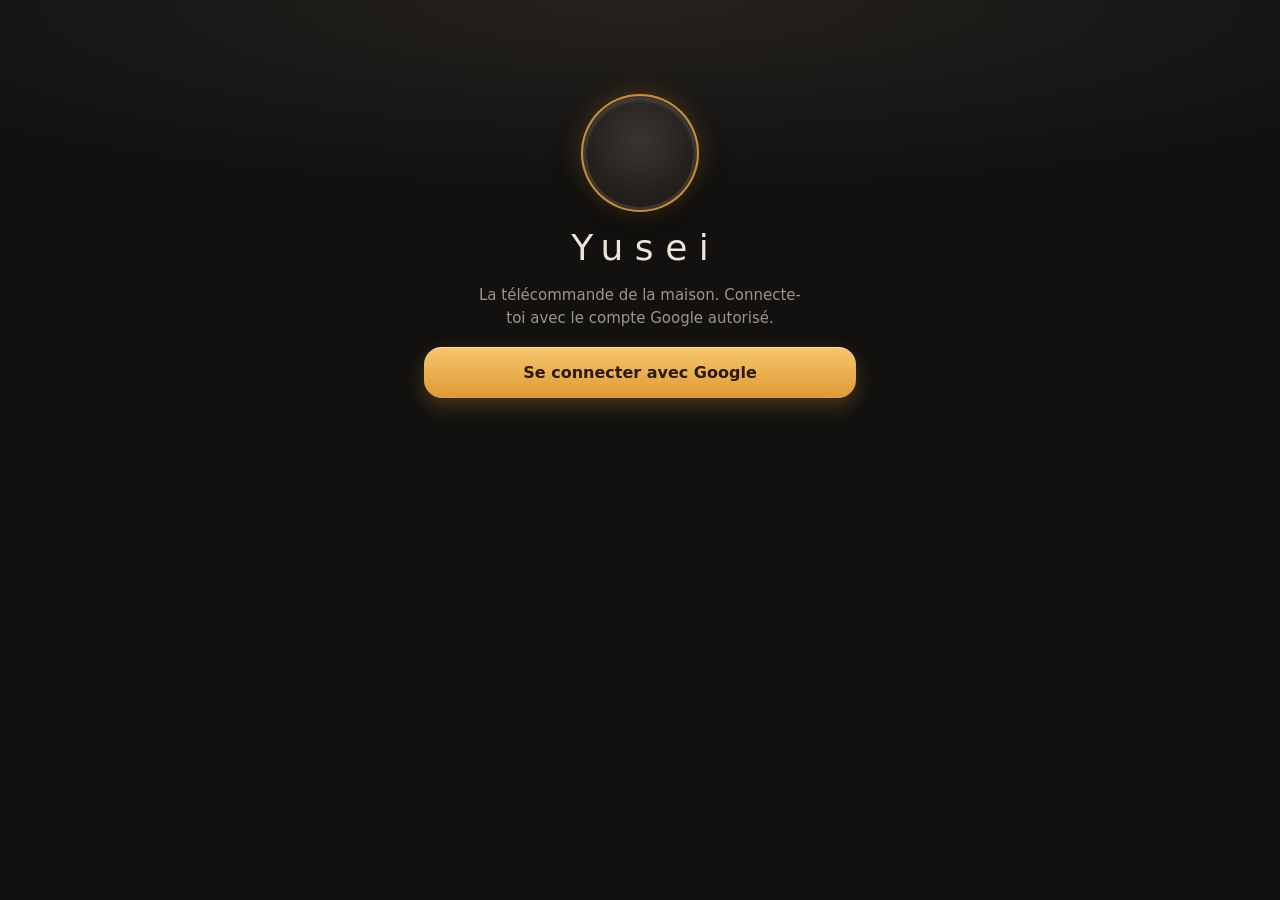
<file: index.html>
<!DOCTYPE html>
<html lang="fr">
<head>
<meta charset="utf-8">
<meta name="viewport" content="width=device-width, initial-scale=1, viewport-fit=cover">
<meta name="theme-color" content="#1a1816">
<meta name="referrer" content="no-referrer">
<meta http-equiv="Content-Security-Policy" content="default-src 'self'; script-src 'self' https://apis.google.com https://www.gstatic.com https://*.firebaseio.com https://*.firebasedatabase.app; connect-src 'self' https://*.googleapis.com https://*.firebaseio.com wss://*.firebaseio.com https://*.firebasedatabase.app wss://*.firebasedatabase.app; frame-src https://*.firebaseapp.com https://*.web.app https://accounts.google.com https://apis.google.com https://*.firebaseio.com https://*.firebasedatabase.app; img-src 'self' data: blob: https:; style-src 'self' 'unsafe-inline'; base-uri 'none'; form-action 'self'">
<title>Yusei</title>
<link rel="manifest" href="manifest.json">
<link rel="icon" href="icon.png">
<link rel="apple-touch-icon" href="icon.png">
<link rel="stylesheet" href="style.css">
</head>
<body>

<!-- Connexion -->
<main id="vLogin" class="view">
  <div class="brand"><span class="brand-mark"></span><span class="brand-name">Yusei</span></div>
  <p class="sub">La télécommande de la maison. Connecte-toi avec le compte Google autorisé.</p>
  <button id="btnLogin" class="primary">Se connecter avec Google</button>
  <p class="err" id="loginErr"></p>
</main>

<!-- Appairage -->
<main id="vPair" class="view">
  <div class="brand small"><span class="brand-mark"></span><span class="brand-name">Yusei</span></div>
  <h1>Relier la télé</h1>
  <p class="sub">Sur la télé : Réglages, puis Connecter mon téléphone. Scanne le QR code ou tape le code affiché.</p>
  <input id="pairCode" maxlength="8" autocomplete="off" autocapitalize="characters" placeholder="CODE">
  <input id="pairName" maxlength="40" placeholder="Nom de la télé (ex : Télé du salon)" value="Télé du salon">
  <button id="btnPair" class="primary">Relier</button>
  <p class="err" id="pairErr"></p>
  <div id="tvList"></div>
  <button id="btnLogout2" class="link">Se déconnecter</button>
</main>

<!-- Télécommande -->
<main id="vMain" class="view">
  <div class="body-shell">
  <header class="bar">
    <span class="dot" id="netDot" title="Liaison avec la télé"></span>
    <span id="tvName">Télé</span>
    <button id="btnMenu" class="icon" aria-label="Options"><svg viewBox="0 0 24 24"><circle cx="5.5" cy="12" r="1.2"/><circle cx="12" cy="12" r="1.2"/><circle cx="18.5" cy="12" r="1.2"/></svg></button>
  </header>

  <nav class="tabs">
    <button class="tab on" data-tab="tabRemote">Télécommande</button>
    <button class="tab" data-tab="tabDraw">Dessin</button>
    <button class="tab" data-tab="tabHome">Maison</button>
    <button class="tab" data-tab="tabGames">Jeux</button>
  </nav>

  <div id="tabRemote" class="tabpane on">
    <section class="ring-wrap">
      <div class="ring">
        <button data-key="up" class="k up" aria-label="Haut"><i></i></button>
        <button data-key="right" class="k right" aria-label="Droite"><i></i></button>
        <button data-key="down" class="k down" aria-label="Bas"><i></i></button>
        <button data-key="left" class="k left" aria-label="Gauche"><i></i></button>
        <button data-key="ok" class="k ok">OK</button>
      </div>
    </section>

    <section class="trio">
      <button data-key="back" class="round" aria-label="Retour"><svg viewBox="0 0 24 24"><path d="M9 7 4.5 11.5 9 16"/><path d="M5 11.5h9.5a5 5 0 0 1 0 10H11"/></svg><span>Retour</span></button>
      <button id="btnMic" class="reactor" aria-label="Parler à Yusei"><svg viewBox="0 0 24 24"><rect x="9" y="3" width="6" height="11" rx="3"/><path d="M5.5 11a6.5 6.5 0 0 0 13 0M12 17.5V21M8.5 21h7"/></svg></button>
      <button data-key="home" class="round" aria-label="Accueil"><svg viewBox="0 0 24 24"><path d="M4 11 12 4l8 7"/><path d="M6.5 9.5V20h11V9.5"/></svg><span>Accueil</span></button>
    </section>

    <section class="screen-strip">
      <p id="micHint" class="hint">Appuie sur le micro et parle à Yusei</p>
      <div id="live" class="live"></div>
      <div id="answer" class="answer"></div>
    </section>

    <form id="askForm" class="ask">
      <input id="askInput" maxlength="500" placeholder="Écrire à Yusei" autocomplete="off">
      <button type="submit" aria-label="Envoyer"><svg viewBox="0 0 24 24"><path d="M4 12h14M13 6.5 18.5 12 13 17.5"/></svg></button>
    </form>

    <section class="keys">
      <button data-go="meteo"><svg viewBox="0 0 24 24"><circle cx="9" cy="9" r="3.2"/><path d="M9 2.5v1.6M3.5 9h1.6M5.1 5.1l1.1 1.1M12.9 5.1l-1.1 1.1"/><path d="M8 19.5h9.5a3.5 3.5 0 0 0 0-7 5 5 0 0 0-9.6 1.5A2.8 2.8 0 0 0 8 19.5Z"/></svg><span>Météo</span></button>
      <button data-go="rer"><svg viewBox="0 0 24 24"><rect x="5.5" y="3" width="13" height="14" rx="3.5"/><path d="M5.5 10.5h13M9 21l1.5-4M15 21l-1.5-4"/><circle cx="9" cy="13.7" r=".6"/><circle cx="15" cy="13.7" r=".6"/></svg><span>Transports</span></button>
      <button data-go="agenda"><svg viewBox="0 0 24 24"><rect x="3.5" y="5" width="17" height="15.5" rx="3"/><path d="M3.5 10h17M8 3v4M16 3v4"/></svg><span>Agenda</span></button>
      <button data-timer="10"><svg viewBox="0 0 24 24"><circle cx="12" cy="13.5" r="7.2"/><path d="M12 13.5V10M10 2.8h4M12 2.8v3.5"/></svg><span>10 min</span></button>
      <button data-app="YouTube" class="brandkey yt"><svg viewBox="0 0 24 24"><rect x="2.5" y="5.5" width="19" height="13" rx="4"/><path d="m10 9.2 5 2.8-5 2.8z"/></svg><span>YouTube</span></button>
      <button data-app="Netflix" class="brandkey nf"><b>N</b><span>Netflix</span></button>
    </section>
  </div>

  <div id="tabDraw" class="tabpane">
    <div class="canvas-wrap"><canvas id="pad" width="1000" height="563"></canvas></div>
    <div class="palette" id="palette"></div>
    <div class="sizes">
      <button data-w="4">Fin</button><button data-w="10" class="on">Moyen</button><button data-w="24">Gros</button>
      <button data-erase="1"><svg viewBox="0 0 24 24"><path d="m14 4 6 6-9 9H6l-3-3Z"/><path d="M9.5 8.5l6 6M11 19h9"/></svg> Gomme</button>
    </div>
    <div class="row">
      <button id="btnShowBoard"><svg viewBox="0 0 24 24"><rect x="3" y="5" width="18" height="12" rx="2.5"/><path d="M9 20.5h6"/></svg> Afficher sur la télé</button>
      <button id="btnClear" class="danger"><svg viewBox="0 0 24 24"><path d="M4.5 7h15M9.5 7V4.5h5V7M6.5 7l1 13h9l1-13"/></svg> Tout effacer</button>
    </div>
  </div>

  <div id="tabHome" class="tabpane">
    <p class="pane-note">Tout ce que tu envoies ici arrive sur la télé, même si tu n'es pas à la maison. Si la télé est éteinte, ça s'affichera à son allumage.</p>

    <section class="card">
      <h3>Message à la télé</h3>
      <form id="noteForm" class="line"><input id="noteText" maxlength="200" placeholder="Ex : Je rentre à 19 h" autocomplete="off"><button type="submit" class="go">Envoyer</button></form>
      <ul class="items" id="noteList"></ul>
    </section>

    <section class="card">
      <h3>Liste de courses</h3>
      <form id="csForm" class="line"><input id="csText" maxlength="60" placeholder="Ajouter un article" autocomplete="off"><button type="submit" class="go">Ajouter</button></form>
      <ul class="items" id="csItems"></ul>
      <button class="mini" id="csCleanTel">Retirer les articles cochés</button>
    </section>

    <section class="card">
      <h3>Pense-bête à heure fixe</h3>
      <form id="rpForm">
        <input id="rpText" maxlength="120" placeholder="Ex : Sortir les poubelles" autocomplete="off">
        <div class="line"><input id="rpAt" type="datetime-local"><button type="submit" class="go">Programmer</button></div>
      </form>
      <ul class="items" id="rpList"></ul>
    </section>

    <section class="card">
      <h3>Envoyer une photo</h3>
      <label class="file"><input type="file" id="phFile" accept="image/*"><span>Choisir une photo</span></label>
      <div class="ph-prev" id="phPrev"></div>
      <label class="toggle"><input type="checkbox" id="phFond"> En faire le fond d'écran de la télé</label>
      <button class="go wide" id="phSend" disabled>Afficher sur la télé</button>
    </section>

    <section class="card">
      <h3>Compte à rebours</h3>
      <form id="cdForm">
        <input id="cdTitle" maxlength="40" placeholder="Ex : Voyage au Japon" autocomplete="off">
        <div class="line"><input id="cdDate" type="date"><button type="submit" class="go">Enregistrer</button></div>
      </form>
      <p class="sub small" id="cdNow"></p>
    </section>

    <section class="card">
      <h3>Tuiles affichées sur la télé</h3>
      <p class="sub small">Touche une tuile pour la masquer ou la remettre.</p>
      <div class="chips" id="tilesBox"></div>
    </section>
  </div>

  <div id="tabGames" class="tabpane">
    <div class="game-card">
      <div class="game-ico"><svg viewBox="0 0 24 24"><rect x="3.5" y="3.5" width="17" height="17" rx="4"/><path d="M9.6 9.3a2.5 2.5 0 1 1 3.6 2.2c-.8.4-1.2 1-1.2 1.8v.4"/><circle cx="12" cy="16.8" r=".7"/></svg></div>
      <h2>Quiz en famille</h2>
      <p class="sub">Chacun répond sur son téléphone en scannant le QR code. Choisis un thème :</p>
      <div class="chips center" id="qzCats"></div>
      <button class="primary" id="btnQuiz">Lancer le quiz sur la télé</button>
    </div>
    <div class="game-card">
      <div class="game-ico"><svg viewBox="0 0 24 24"><path d="M3 11h18M6 11l1.5-6h9L18 11"/><circle cx="8" cy="16" r="3"/><circle cx="16" cy="16" r="3"/><path d="M11 16h2"/></svg></div>
      <h2>Undercover</h2>
      <p class="sub">Le jeu s'ouvre sur la télé. Tes invités scannent le QR code avec leur téléphone et reçoivent leur mot secret.</p>
      <button class="primary" id="btnUndercover">Lancer Undercover sur la télé</button>
    </div>
  </div>
  </div>

  <div id="menu" class="sheet">
    <label class="toggle"><input type="checkbox" id="optVoice"> Le téléphone lit aussi les réponses</label>
    <button id="btnSwitch">Changer de télé ou en ajouter une</button>
    <button id="btnForget" class="danger">Déconnecter cette télé</button>
    <button id="btnLogout">Se déconnecter</button>
    <button id="btnClose" class="link">Fermer</button>
  </div>
</main>

<div id="toast"></div>
<script src="firebase-app-compat.js"></script>
<script src="firebase-auth-compat.js"></script>
<script src="firebase-database-compat.js"></script>
<script src="config.js"></script>
<script src="app.js"></script>
<script src="maison.js"></script>
</body>
</html>
</file>
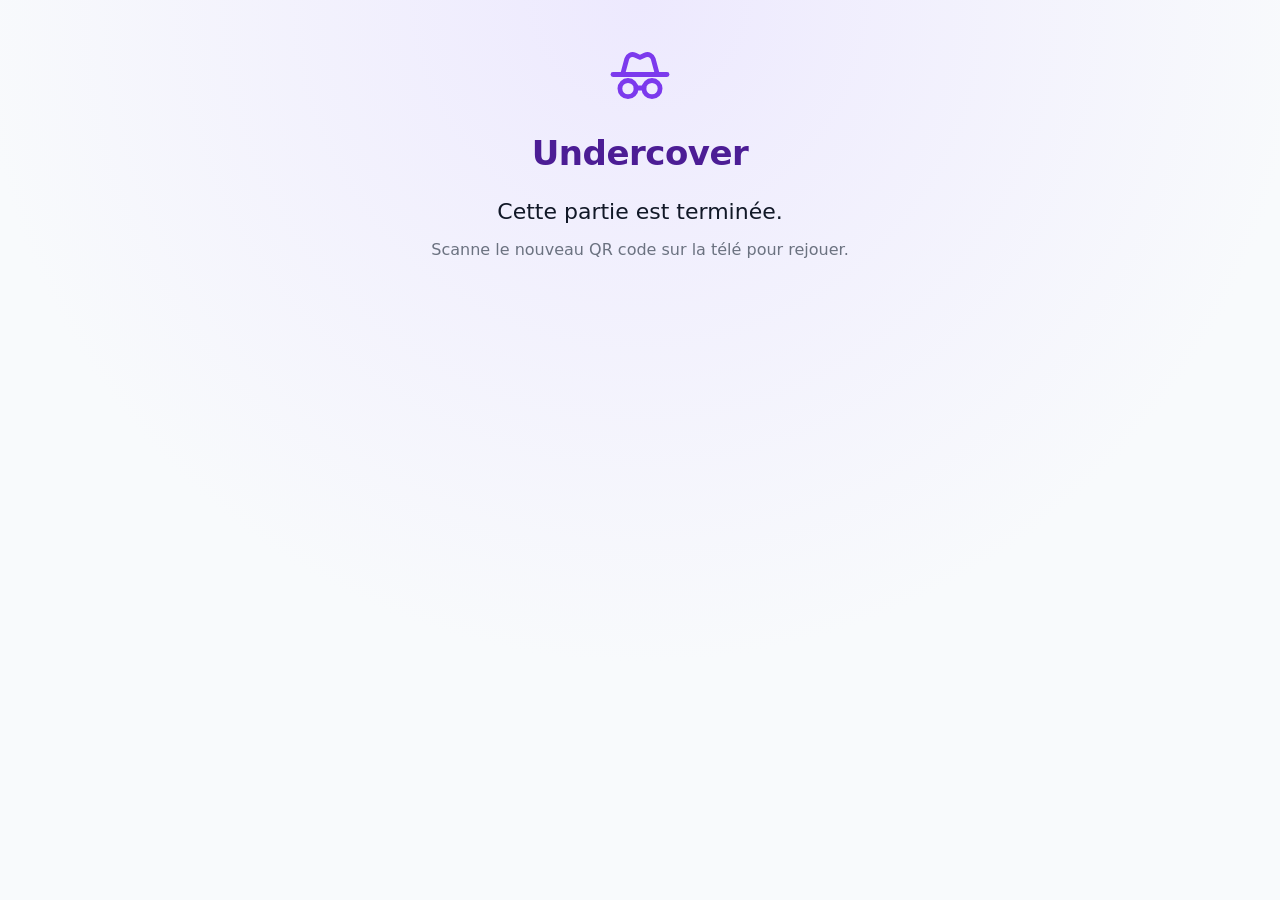
<file: jeu.html>
<!DOCTYPE html>
<html lang="fr">
<head>
<meta charset="utf-8">
<meta name="viewport" content="width=device-width, initial-scale=1, viewport-fit=cover">
<meta name="theme-color" content="#f5f3ff">
<meta name="referrer" content="no-referrer">
<meta http-equiv="Content-Security-Policy" content="default-src 'self'; script-src 'self' https://apis.google.com https://www.gstatic.com https://*.firebaseio.com https://*.firebasedatabase.app; connect-src 'self' https://*.googleapis.com https://*.firebaseio.com wss://*.firebaseio.com https://*.firebasedatabase.app wss://*.firebasedatabase.app; frame-src https://*.firebaseapp.com https://*.web.app https://accounts.google.com https://apis.google.com https://*.firebaseio.com https://*.firebasedatabase.app; img-src 'self' data: https:; style-src 'self' 'unsafe-inline'; base-uri 'none'; form-action 'self'">
<meta name="robots" content="noindex">
<title>Undercover</title>
<link rel="icon" href="icon.png">
<link rel="stylesheet" href="jeu.css">
</head>
<body>
<main class="g">
  <div class="g-logo"><svg class="g-ico" viewBox="0 0 24 24" fill="none" stroke="currentColor" stroke-width="1.6" stroke-linecap="round" stroke-linejoin="round"><path d="M3 11.5h18"/><path d="M6.2 11.5l1.4-5.2a2 2 0 0 1 2.7-1.3l1.7.8 1.7-.8a2 2 0 0 1 2.7 1.3l1.4 5.2"/><circle cx="8" cy="16.2" r="2.7"/><circle cx="16" cy="16.2" r="2.7"/><path d="M10.7 16h2.6"/></svg></div>
  <h1>Undercover</h1>

  <section id="sJoin" class="s">
    <p class="sub">Entre ton prénom pour rejoindre la partie sur la télé.</p>
    <form id="fJoin"><input id="name" maxlength="20" autocomplete="given-name" placeholder="Ton prénom" required><button class="primary">Rejoindre</button></form>
    <p class="err" id="err"></p>
  </section>

  <section id="sWait" class="s"><p class="big">✅ Tu es dans la partie, <b id="me"></b> !</p><p class="sub">Regarde la télé : les mots vont être distribués.</p></section>

  <section id="sWord" class="s">
    <p class="sub">Ton mot secret (ne le montre à personne) :</p>
    <button id="card" class="card hidden"><span id="cardTxt">Appuie pour voir ton mot</span></button>
    <p class="sub small" id="hint">Appuie de nouveau pour le cacher.</p>
  </section>

  <section id="sOut" class="s"><p class="big" id="outTxt"></p></section>
  <section id="sEnd" class="s"><p class="big" id="endTxt"></p><div class="words" id="endWords"></div><p class="sub">Une nouvelle manche peut commencer depuis la télé.</p></section>
  <section id="sGone" class="s"><p class="big">Cette partie est terminée.</p><p class="sub">Scanne le nouveau QR code sur la télé pour rejouer.</p></section>
</main>
<div id="toast"></div>
<script src="firebase-app-compat.js"></script>
<script src="firebase-auth-compat.js"></script>
<script src="firebase-database-compat.js"></script>
<script src="config.js"></script>
<script src="jeu.js"></script>
</body>
</html>
</file>
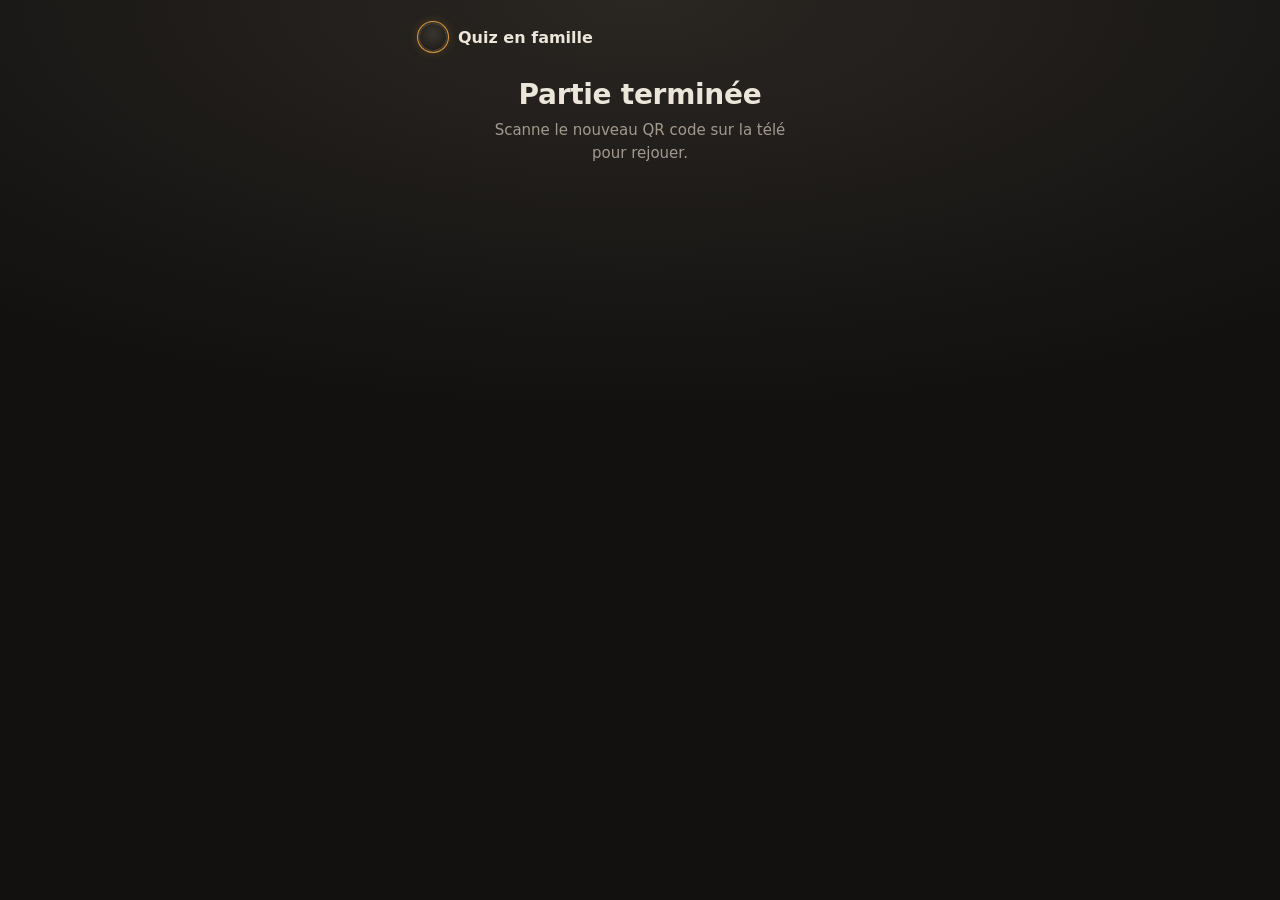
<file: quiz.html>
<!DOCTYPE html>
<html lang="fr">
<head>
<meta charset="utf-8">
<meta name="viewport" content="width=device-width, initial-scale=1, viewport-fit=cover">
<meta name="theme-color" content="#1a1816">
<meta name="referrer" content="no-referrer">
<meta http-equiv="Content-Security-Policy" content="default-src 'self'; script-src 'self' https://apis.google.com https://www.gstatic.com https://*.firebaseio.com https://*.firebasedatabase.app; connect-src 'self' https://*.googleapis.com https://*.firebaseio.com wss://*.firebaseio.com https://*.firebasedatabase.app wss://*.firebasedatabase.app; frame-src https://*.firebaseapp.com https://*.web.app https://accounts.google.com https://apis.google.com https://*.firebaseio.com https://*.firebasedatabase.app; img-src 'self' data: https:; style-src 'self' 'unsafe-inline'; base-uri 'none'; form-action 'self'">
<meta name="robots" content="noindex">
<title>Quiz en famille</title>
<link rel="icon" href="icon.png">
<link rel="stylesheet" href="quiz.css">
</head>
<body>
<main class="q">
  <header class="q-head"><span class="q-mark"></span><span class="q-title">Quiz en famille</span><span class="q-score" id="myScore"></span></header>

  <section id="sJoin" class="s">
    <h1>Rejoins la partie</h1>
    <p class="sub">Entre ton prénom : il s'affichera sur la télé.</p>
    <form id="fJoin"><input id="name" maxlength="20" autocomplete="given-name" placeholder="Ton prénom" required><button class="primary">Rejoindre</button></form>
    <p class="err" id="err"></p>
  </section>

  <section id="sWait" class="s">
    <div class="pulse"></div>
    <h1>Tu es inscrit, <span id="me"></span> !</h1>
    <p class="sub" id="waitTxt">Regarde la télé : le quiz va commencer.</p>
  </section>

  <section id="sPlay" class="s">
    <p class="q-num" id="qNum"></p>
    <p class="q-text" id="qText"></p>
    <div class="answers" id="answers"></div>
    <div class="q-bar"><i id="qBar"></i></div>
  </section>

  <section id="sSent" class="s">
    <div class="pulse"></div>
    <h1>Réponse envoyée</h1>
    <p class="sub">Attends les autres… la bonne réponse arrive sur la télé.</p>
  </section>

  <section id="sResult" class="s">
    <div class="verdict" id="verdict"></div>
    <p class="big" id="resTxt"></p>
    <p class="sub" id="rankTxt"></p>
  </section>

  <section id="sEnd" class="s">
    <h1>Fin du quiz</h1>
    <div class="podium" id="podium"></div>
    <p class="big" id="endTxt"></p>
    <p class="sub">Une nouvelle partie peut être lancée depuis la télé.</p>
  </section>

  <section id="sGone" class="s"><h1>Partie terminée</h1><p class="sub">Scanne le nouveau QR code sur la télé pour rejouer.</p></section>
</main>
<div id="toast"></div>
<script src="firebase-app-compat.js"></script>
<script src="firebase-auth-compat.js"></script>
<script src="firebase-database-compat.js"></script>
<script src="config.js"></script>
<script src="quiz.js"></script>
</body>
</html>
</file>
<file: style.css>
/* ================================================================
   YUSEI — télécommande « boîtier aluminium »
   Bronze-graphite brossé, touches satinées gravées, OK rétroéclairé
   en or (le même or que la télé), voyant bleu méditerranée.
   ================================================================ */
:root{
  --room:#121110;          /* pièce sombre autour de la télécommande */
  --alu-hi:#2e2b27;        /* aluminium éclairé */
  --alu-lo:#1c1a18;        /* aluminium dans l'ombre */
  --key:#2a2723;           /* touches satinées */
  --key-hi:#36322d;
  --glyph:#ece5d9;         /* gravure claire */
  --muted:#9d958a;
  --gold:#e9a23b;          /* rétroéclairage */
  --gold-soft:#f7d98a;
  --sea:#3a8fd8;           /* voyant de liaison */
  --red:#e2584c;
  --ok:#5fbf8a;
}
*{box-sizing:border-box;margin:0;padding:0;-webkit-tap-highlight-color:transparent}
html,body{min-height:100%;background:var(--room);color:var(--glyph);font-family:system-ui,-apple-system,"Segoe UI",Roboto,sans-serif;-webkit-font-smoothing:antialiased}
body{background:radial-gradient(120% 70% at 50% 0%,#24211e 0%,var(--room) 60%);padding:env(safe-area-inset-top) 0 env(safe-area-inset-bottom)}
svg{width:24px;height:24px;fill:none;stroke:currentColor;stroke-width:1.6;stroke-linecap:round;stroke-linejoin:round;display:block}
button{font:inherit;color:var(--glyph);cursor:pointer;border:none;background:none}
button:focus-visible,input:focus-visible{outline:2px solid var(--gold-soft);outline-offset:3px}

.view{display:none;max-width:460px;margin:0 auto;padding:18px 14px 34px}
.view.on{display:block}

/* ---------- Connexion / appairage ---------- */
#vLogin.on,#vPair.on{display:flex;flex-direction:column;align-items:center;text-align:center;padding-top:11vh}
#vLogin>*+*,#vPair>*+*{margin-top:16px}
.brand{display:flex;flex-direction:column;align-items:center}
.brand-mark{width:108px;height:108px;border-radius:50%;
  background:radial-gradient(circle at 50% 38%,#3a352f 0%,#24211d 62%,#1b1916 100%);
  box-shadow:0 0 0 3px #3b362f,0 0 0 5px rgba(233,162,59,.85),0 0 28px rgba(233,162,59,.35),0 14px 30px rgba(0,0,0,.55),inset 0 2px 3px rgba(255,255,255,.12)}
.brand-name{margin-top:20px;font-size:36px;font-weight:300;letter-spacing:.32em;padding-left:.32em;color:var(--glyph)}
.brand.small .brand-mark{width:64px;height:64px}
.brand.small .brand-name{font-size:22px;margin-top:12px}
h1{font-size:26px;font-weight:600;letter-spacing:-.01em}
.sub{color:var(--muted);font-size:15px;line-height:1.55;max-width:34ch}
.err{color:var(--red);font-size:14px;min-height:18px}
input{font:inherit;width:100%;padding:15px 18px;border-radius:16px;border:1px solid #38332d;background:#171513;color:var(--glyph);outline:none;
  box-shadow:inset 0 2px 6px rgba(0,0,0,.6)}
input::placeholder{color:#756e65}
input:focus{border-color:rgba(233,162,59,.7)}
#pairCode{text-align:center;font-size:30px;letter-spacing:.35em;text-transform:uppercase;color:var(--gold-soft)}
.primary{width:100%;padding:16px;border-radius:18px;font-weight:700;font-size:16px;color:#2a1a05;
  background:linear-gradient(180deg,#f6c66e,#e09a33);box-shadow:0 1px 0 rgba(255,255,255,.4) inset,0 8px 20px rgba(233,162,59,.25)}
.primary:active{transform:translateY(1px);filter:brightness(.95)}
.link{color:var(--muted);text-decoration:underline;padding:8px}
#tvList{width:100%}
#tvList>*+*{margin-top:8px}
#tvList button{width:100%;padding:14px;border-radius:16px;background:var(--key);box-shadow:inset 0 1px 0 rgba(255,255,255,.06)}

/* ---------- Boîtier ---------- */
.body-shell{border-radius:46px;padding:16px 16px 22px;
  background:
    repeating-linear-gradient(90deg,rgba(255,255,255,.014) 0 1px,transparent 1px 3px),
    linear-gradient(180deg,var(--alu-hi) 0%,#24211e 45%,var(--alu-lo) 100%);
  box-shadow:inset 0 1px 0 rgba(255,255,255,.1),inset 0 -2px 0 rgba(0,0,0,.4),0 0 0 1px #0c0b0a,0 30px 60px rgba(0,0,0,.6)}
.bar{display:flex;align-items:center;padding:4px 6px 12px}
.dot{width:9px;height:9px;border-radius:50%;background:#4a1c18;box-shadow:inset 0 0 2px rgba(0,0,0,.8);flex:none}
.dot.on{background:var(--sea);box-shadow:0 0 6px var(--sea),0 0 14px rgba(58,143,216,.6)}
#tvName{flex:1;margin-left:10px;font-size:15px;font-weight:600;color:#cfc7ba}
.icon{width:40px;height:40px;border-radius:50%;display:flex;align-items:center;justify-content:center;background:var(--key);
  box-shadow:inset 0 1px 0 rgba(255,255,255,.07),0 2px 4px rgba(0,0,0,.5);color:var(--muted)}

/* onglets : sélecteur usiné */
.tabs{display:flex;padding:4px;border-radius:16px;background:#151311;box-shadow:inset 0 2px 5px rgba(0,0,0,.7);margin-bottom:22px}
.tab{flex:1;padding:10px 4px;border-radius:12px;font-size:14px;font-weight:600;color:#8a8278}
.tab.on{color:var(--gold-soft);background:linear-gradient(180deg,#3a3630,#2b2824);box-shadow:inset 0 1px 0 rgba(255,255,255,.1),0 2px 6px rgba(0,0,0,.5)}
.tabpane{display:none}.tabpane.on{display:block}

/* ---------- Anneau de navigation (l'élément phare) ---------- */
.ring-wrap{display:flex;justify-content:center;padding:6px 0 4px}
.ring{position:relative;width:258px;height:258px;border-radius:50%;overflow:hidden;
  background:radial-gradient(circle,#2d2a26 0%,#25221f 55%,#1d1b18 100%);
  box-shadow:0 0 0 2px #121110,0 0 0 4px #3a352f,0 14px 30px rgba(0,0,0,.6),inset 0 2px 2px rgba(255,255,255,.08)}
.ring::before,.ring::after{content:"";position:absolute;left:50%;top:0;bottom:0;width:2px;margin-left:-1px;background:#141210;z-index:2;pointer-events:none}
.ring::before{transform:rotate(45deg)}.ring::after{transform:rotate(-45deg)}
.k{position:absolute;top:0;right:0;bottom:0;left:0;transition:background .12s}
.k.up{clip-path:polygon(50% 50%,0 0,100% 0)}
.k.right{clip-path:polygon(50% 50%,100% 0,100% 100%)}
.k.down{clip-path:polygon(50% 50%,100% 100%,0 100%)}
.k.left{clip-path:polygon(50% 50%,0 100%,0 0)}
.k i{position:absolute;width:12px;height:12px;border-top:2.5px solid var(--glyph);border-left:2.5px solid var(--glyph);opacity:.85}
.k.up i{top:28px;left:50%;margin-left:-6px;transform:rotate(45deg)}
.k.down i{bottom:28px;left:50%;margin-left:-6px;transform:rotate(-135deg)}
.k.left i{left:28px;top:50%;margin-top:-6px;transform:rotate(-45deg)}
.k.right i{right:28px;top:50%;margin-top:-6px;transform:rotate(135deg)}
.k:active{background:radial-gradient(circle at 50% 50%,transparent 38%,rgba(233,162,59,.28) 70%,rgba(233,162,59,.08) 100%)}
.k:active i{border-color:var(--gold-soft);opacity:1}
.k.ok{clip-path:none;top:50%;left:50%;right:auto;bottom:auto;width:104px;height:104px;margin:-52px 0 0 -52px;border-radius:50%;z-index:3;
  font-size:19px;font-weight:700;letter-spacing:.08em;color:var(--gold-soft);
  background:radial-gradient(circle at 50% 35%,#3c3731 0%,#2a2622 60%,#221f1c 100%);
  box-shadow:0 0 0 2px #141210,0 0 0 4px rgba(233,162,59,.75),0 0 18px rgba(233,162,59,.3),0 6px 14px rgba(0,0,0,.6),inset 0 2px 2px rgba(255,255,255,.1)}
.k.ok:active{background:radial-gradient(circle at 50% 45%,#4a3a22 0%,#2e2620 70%);box-shadow:0 0 0 2px #141210,0 0 0 4px var(--gold),0 0 30px rgba(233,162,59,.6),inset 0 3px 8px rgba(0,0,0,.5)}

/* ---------- Retour · Micro · Accueil ---------- */
.trio{display:flex;align-items:center;justify-content:space-between;padding:22px 18px 6px}
.round{width:66px;height:66px;border-radius:50%;display:flex;flex-direction:column;align-items:center;justify-content:center;position:relative;
  background:linear-gradient(180deg,var(--key-hi),var(--key));box-shadow:inset 0 1px 0 rgba(255,255,255,.08),0 0 0 1px #141210,0 5px 10px rgba(0,0,0,.5)}
.round span{position:absolute;top:74px;font-size:12px;color:var(--muted);white-space:nowrap}
.round:active,.keys button:active,.ask button:active{transform:translateY(1px);background:#24211d;box-shadow:inset 0 2px 6px rgba(0,0,0,.6),0 0 0 1px #141210}
.reactor{width:92px;height:92px;border-radius:50%;display:flex;align-items:center;justify-content:center;position:relative;color:var(--gold-soft);
  background:radial-gradient(circle at 50% 35%,#3a352f,#24211d 70%);
  box-shadow:0 0 0 2px #141210,0 0 0 4px #4b443b,0 8px 16px rgba(0,0,0,.6),inset 0 2px 2px rgba(255,255,255,.1)}
.reactor svg{width:32px;height:32px}
.reactor::after{content:"";position:absolute;top:-8px;right:-8px;bottom:-8px;left:-8px;border-radius:50%;border:2px solid transparent;pointer-events:none}
.reactor.listen{color:#fff}
.reactor.listen::after{border-color:var(--red);box-shadow:0 0 16px rgba(226,88,76,.7);animation:breathe 1.1s ease-in-out infinite}
.reactor.think::after{border-top-color:var(--gold);border-right-color:rgba(233,162,59,.4);animation:spin .9s linear infinite}
@keyframes breathe{50%{opacity:.35;transform:scale(1.06)}}
@keyframes spin{to{transform:rotate(360deg)}}

/* ---------- Afficheur (verre fumé, texte ambre) ---------- */
.screen-strip{margin:34px 2px 12px;padding:14px 16px;border-radius:18px;min-height:64px;
  background:linear-gradient(180deg,#0e0d0c,#151311);box-shadow:inset 0 2px 8px rgba(0,0,0,.85),0 1px 0 rgba(255,255,255,.06)}
.hint{color:#a87a3c;font-size:14px}
.live{color:var(--gold-soft);font-size:15px;margin-top:4px;min-height:0}
.live:empty{display:none}
.answer{display:none;color:#f3c27a;font-size:16px;line-height:1.55;margin-top:8px}
.answer.on{display:block}
.ask{display:flex;align-items:center}
.ask input{flex:1;border-radius:22px;padding:13px 18px}
.ask button{flex:none;width:48px;height:48px;margin-left:10px;border-radius:50%;display:flex;align-items:center;justify-content:center;color:#2a1a05;
  background:linear-gradient(180deg,#f6c66e,#e09a33);box-shadow:0 4px 10px rgba(233,162,59,.3)}

/* ---------- Touches de raccourci ---------- */
.keys{display:flex;flex-wrap:wrap;margin:18px -5px 0}
.keys button{width:calc(33.333% - 10px);margin:5px;height:74px;border-radius:18px;display:flex;flex-direction:column;align-items:center;justify-content:center;position:relative;
  background:linear-gradient(180deg,var(--key-hi),var(--key));box-shadow:inset 0 1px 0 rgba(255,255,255,.07),0 0 0 1px #141210,0 4px 8px rgba(0,0,0,.45)}
.keys button span{font-size:12.5px;color:#c9c1b4;margin-top:6px}
.keys svg{color:var(--glyph);opacity:.9}
.brandkey::before{content:"";position:absolute;top:9px;right:11px;width:6px;height:6px;border-radius:50%;background:#d8392f;box-shadow:0 0 6px rgba(216,57,47,.8)}
.brandkey.nf b{font-size:24px;line-height:24px;font-weight:900;color:#e50914;font-family:Georgia,serif}

/* ---------- Dessin ---------- */
.canvas-wrap{border-radius:18px;overflow:hidden;background:#fff;box-shadow:0 0 0 3px #141210,0 0 0 5px #3a352f}
#pad{display:block;width:100%;height:auto;touch-action:none;background:#fff}
.palette{display:flex;flex-wrap:wrap;margin:14px -4px}
.swatch{width:calc(12.5% - 8px);margin:4px;height:34px;border-radius:50%;box-shadow:0 0 0 2px #141210,inset 0 1px 2px rgba(255,255,255,.3)}
.swatch.on{box-shadow:0 0 0 2px #141210,0 0 0 4px var(--gold)}
.sizes,.row{display:flex;margin:0 -4px}
.sizes button,.row button{flex:1;margin:4px;padding:12px 6px;border-radius:14px;display:flex;align-items:center;justify-content:center;font-size:14px;
  background:linear-gradient(180deg,var(--key-hi),var(--key));box-shadow:inset 0 1px 0 rgba(255,255,255,.07),0 0 0 1px #141210}
.sizes svg,.row svg{width:18px;height:18px;margin-right:6px}
.sizes button.on{color:var(--gold-soft);box-shadow:inset 0 1px 0 rgba(255,255,255,.07),0 0 0 1px var(--gold)}
.row{margin-top:8px}
.danger{color:#f08a7f}

/* ---------- Jeux ---------- */
.game-card{text-align:center;border-radius:24px;padding:28px 20px;display:flex;flex-direction:column;align-items:center;
  background:linear-gradient(180deg,#26231f,#1d1b18);box-shadow:inset 0 2px 8px rgba(0,0,0,.6)}
.game-card>*+*{margin-top:12px}
.game-ico svg{width:56px;height:56px;color:var(--gold-soft);stroke-width:1.2}
.game-card h2{font-size:24px;font-weight:700}

/* ---------- Options ---------- */
.sheet{position:fixed;left:0;right:0;bottom:0;max-width:460px;margin:0 auto;padding:22px 18px calc(24px + env(safe-area-inset-bottom));border-radius:28px 28px 0 0;
  background:linear-gradient(180deg,#2c2925,#1c1a18);box-shadow:0 -14px 40px rgba(0,0,0,.6),inset 0 1px 0 rgba(255,255,255,.1);
  transform:translateY(110%);transition:transform .25s ease-out;z-index:10}
.sheet.on{transform:none}
.sheet>*+*{margin-top:10px}
.sheet button{width:100%;padding:14px;border-radius:16px;background:var(--key);box-shadow:inset 0 1px 0 rgba(255,255,255,.06);text-align:center}
.sheet button.link{background:none;box-shadow:none}
.toggle{display:flex;align-items:center;padding:6px 2px;color:var(--glyph);font-size:15px}
.toggle input{width:22px;height:22px;margin-right:12px;accent-color:var(--gold);box-shadow:none}

#toast{position:fixed;left:50%;bottom:30px;transform:translateX(-50%);color:#0d1a12;padding:11px 20px;border-radius:30px;font-weight:600;opacity:0;transition:opacity .3s;pointer-events:none;max-width:90%;z-index:20}
#toast.on{opacity:1}

@media (prefers-reduced-motion:reduce){*{animation:none!important;transition:none!important}}
@media (max-width:370px){.ring{width:226px;height:226px}.k.ok{width:92px;height:92px;margin:-46px 0 0 -46px}}

/* ---------- Onglet Maison ---------- */
.pane-note{color:var(--muted);font-size:13.5px;line-height:1.5;margin:0 4px 14px}
.card{border-radius:24px;padding:16px 16px 14px;margin-bottom:14px;background:linear-gradient(180deg,#26231f,#1d1b18);box-shadow:inset 0 2px 8px rgba(0,0,0,.55),0 1px 0 rgba(255,255,255,.05)}
.card h3{font-size:16px;font-weight:700;margin:0 0 12px;color:var(--gold-soft)}
.card form>*+*{margin-top:8px}
.line{display:flex;align-items:center}
.line input{flex:1;min-width:0}
.go{flex:none;margin-left:8px;padding:14px 16px;border-radius:16px;font-weight:700;color:#2a1a05;background:linear-gradient(180deg,#f6c66e,#e09a33)}
.go:disabled{opacity:.45}
.go.wide{width:100%;margin:10px 0 0}
.items{list-style:none;margin-top:10px}
.items li{display:flex;align-items:center;padding:10px 4px;border-top:1px solid rgba(255,255,255,.06);font-size:15px}
.items li.empty{color:var(--muted);justify-content:center}
.items li.done .it-t{text-decoration:line-through;color:var(--muted)}
.it-t{flex:1;min-width:0;word-break:break-word}
.it-w{flex:none;margin-right:10px;color:var(--gold-soft);font-size:13px;font-weight:700}
.x{flex:none;width:34px;height:34px;border-radius:50%;margin-left:8px;color:var(--muted);font-size:20px;background:var(--key)}
.chk{flex:none;width:28px;height:28px;border-radius:9px;margin-right:12px;background:#151311;box-shadow:inset 0 2px 4px rgba(0,0,0,.8),0 0 0 1.5px #3a352f;position:relative}
.chk.on{background:linear-gradient(180deg,#f6c66e,#e09a33)}
.chk.on::after{content:"";position:absolute;left:9px;top:4px;width:7px;height:14px;border-right:3px solid #2a1a05;border-bottom:3px solid #2a1a05;transform:rotate(45deg)}
.mini{margin-top:10px;padding:9px 14px;border-radius:12px;font-size:13px;color:var(--muted);background:var(--key)}
.file{display:block;position:relative;padding:14px;border-radius:16px;text-align:center;font-weight:600;background:var(--key);box-shadow:inset 0 1px 0 rgba(255,255,255,.07)}
.file input{position:absolute;top:0;left:0;width:100%;height:100%;opacity:0}
.ph-prev{display:none;height:180px;margin-top:10px;border-radius:16px;background:#000 center/contain no-repeat}
.ph-prev.on{display:block}
.card .toggle{margin-top:6px}
input[type=date],input[type=datetime-local]{color-scheme:dark}
.chips{display:flex;flex-wrap:wrap;margin:0 -4px}
.chips.center{justify-content:center;margin-bottom:14px}
.chip{margin:4px;padding:9px 13px;border-radius:20px;font-size:13.5px;font-weight:600;background:var(--key);box-shadow:inset 0 1px 0 rgba(255,255,255,.07),0 0 0 1px #141210}
.chip.on{color:#2a1a05;background:linear-gradient(180deg,#f6c66e,#e09a33)}
.chip.off{color:#7d756b;text-decoration:line-through}
#tilesBox .chip.on{color:var(--glyph);background:linear-gradient(180deg,var(--key-hi),var(--key));box-shadow:inset 0 1px 0 rgba(255,255,255,.07),0 0 0 1px var(--gold)}
.tabs .tab{font-size:13px}
#tabGames .game-card+.game-card{margin-top:14px}
</file>
<file: jeu.css>
*{box-sizing:border-box;margin:0;padding:0;-webkit-tap-highlight-color:transparent}
body{font-family:system-ui,-apple-system,"Segoe UI",Roboto,sans-serif;background:radial-gradient(circle at 50% 0%,#ede9fe,#f8fafc 60%);color:#111827;min-height:100vh}
.g{max-width:480px;margin:0 auto;padding:40px 20px;text-align:center}
.g-logo{font-size:64px}
h1{font-size:34px;font-weight:800;letter-spacing:-.5px;margin:6px 0 22px;color:#4c1d95}
.s{display:none}.s.on{display:block}
.sub{color:#6b7280;font-size:16px;line-height:1.5;margin:10px 0}
.small{font-size:14px}
.big{font-size:22px;line-height:1.5;margin:10px 0}
form{display:flex;flex-direction:column;gap:10px;margin-top:14px}
input{font:inherit;font-size:20px;padding:14px 16px;border-radius:14px;border:2px solid #ddd6fe;outline:none;text-align:center}
input:focus{border-color:#7c3aed}
button{font:inherit;border:none;border-radius:14px;padding:14px;cursor:pointer}
.primary{background:#7c3aed;color:#fff;font-weight:700;font-size:18px}
.err{color:#dc2626;min-height:20px}
.card{width:100%;min-height:220px;border-radius:26px;background:#fff;box-shadow:0 18px 40px rgba(76,29,149,.18);font-size:40px;font-weight:800;color:#4c1d95;display:flex;align-items:center;justify-content:center;padding:20px;margin:10px 0;transition:transform .2s}
.card.hidden{background:linear-gradient(135deg,#7c3aed,#a855f7);color:#fff;font-size:20px;font-weight:600}
.card:active{transform:scale(.97)}
.words{display:flex;gap:10px;justify-content:center;margin:14px 0}
.words div{background:#fff;border-radius:16px;padding:12px 16px;box-shadow:0 6px 16px rgba(0,0,0,.06)}
.words span{display:block;font-size:12px;color:#6b7280}.words b{font-size:22px}
#toast{position:fixed;left:50%;bottom:30px;transform:translateX(-50%);background:#111827;color:#fff;padding:10px 18px;border-radius:30px;opacity:0;transition:opacity .3s}
#toast.on{opacity:1}
.g-ico{width:72px;height:72px;color:#7c3aed}
.card.white{font-size:24px;line-height:1.4}
</file>
<file: quiz.css>
/* Quiz en famille — page joueur (même matière que la télécommande) */
:root{--glyph:#ece5d9;--muted:#a39a8e;--gold:#e9a23b;--gold-soft:#f7d98a}
*{box-sizing:border-box;margin:0;padding:0;-webkit-tap-highlight-color:transparent}
body{min-height:100vh;font-family:system-ui,-apple-system,"Segoe UI",Roboto,sans-serif;color:var(--glyph);background:radial-gradient(120% 70% at 50% 0%,#2a2622 0%,#121110 65%)}
.q{max-width:480px;margin:0 auto;padding:18px 16px 30px;text-align:center}
.q-head{display:flex;align-items:center;padding:6px 4px 18px}
.q-mark{width:26px;height:26px;border-radius:50%;flex:none;background:radial-gradient(circle at 50% 38%,#3a352f,#1b1916);box-shadow:0 0 0 2px #3b362f,0 0 0 3px rgba(233,162,59,.9),0 0 12px rgba(233,162,59,.4)}
.q-title{flex:1;text-align:left;margin-left:12px;font-weight:700;font-size:16px}
.q-score{font-weight:800;color:var(--gold-soft)}
.s{display:none}.s.on{display:block}
h1{font-size:28px;font-weight:800;letter-spacing:-.01em;margin:10px 0 8px}
.sub{color:var(--muted);font-size:15px;line-height:1.5;margin:8px auto;max-width:34ch}
.big{font-size:19px;line-height:1.5;margin:10px 0}
.err{color:#f08a7f;min-height:20px;margin-top:10px}
form{margin-top:18px}
input{font:inherit;width:100%;font-size:20px;padding:15px 18px;border-radius:16px;border:1px solid #38332d;background:#171513;color:var(--glyph);outline:none;text-align:center;box-shadow:inset 0 2px 6px rgba(0,0,0,.6)}
input:focus{border-color:rgba(233,162,59,.7)}
button{font:inherit;border:none;cursor:pointer;color:inherit}
.primary{width:100%;margin-top:10px;padding:16px;border-radius:18px;font-weight:800;font-size:17px;color:#2a1a05;background:linear-gradient(180deg,#f6c66e,#e09a33);box-shadow:0 8px 20px rgba(233,162,59,.25)}
.pulse{width:90px;height:90px;border-radius:50%;margin:30px auto 10px;background:radial-gradient(circle at 50% 35%,#3a352f,#1f1c19);box-shadow:0 0 0 3px #4b443b,0 0 0 6px rgba(233,162,59,.8);animation:pl 1.6s ease-in-out infinite}
@keyframes pl{50%{box-shadow:0 0 0 3px #4b443b,0 0 0 14px rgba(233,162,59,.15)}}
.q-num{color:var(--gold-soft);font-weight:700;font-size:15px}
.q-text{font-size:21px;font-weight:700;line-height:1.35;margin:10px 0 18px}
.answers{display:flex;flex-wrap:wrap;margin:0 -6px}
.ans{width:calc(50% - 12px);margin:6px;min-height:118px;border-radius:22px;padding:14px 12px;display:flex;flex-direction:column;align-items:center;justify-content:center;color:#fff;
  box-shadow:inset 0 1px 0 rgba(255,255,255,.3),inset 0 -3px 0 rgba(0,0,0,.25),0 8px 18px rgba(0,0,0,.45)}
.ans:active{transform:translateY(2px) scale(.98)}
.ans .l{font-size:26px;font-weight:900;opacity:.8}.ans .t{font-size:15px;font-weight:700;margin-top:6px;line-height:1.3}
.a0{background:linear-gradient(180deg,#f0b445,#c47c14)}.a1{background:linear-gradient(180deg,#3d93d8,#1a5c9c)}
.a2{background:linear-gradient(180deg,#e0784a,#a8481f)}.a3{background:linear-gradient(180deg,#8fb35e,#4f7a2c)}
.q-bar{height:8px;border-radius:4px;background:#1a1816;margin-top:16px;overflow:hidden;box-shadow:inset 0 1px 3px rgba(0,0,0,.7)}
.q-bar i{display:block;height:100%;width:100%;background:linear-gradient(90deg,#e09a33,#f7d98a);transition:width .2s linear}
.verdict{margin:30px auto 10px;font-size:34px;font-weight:900;padding:28px;border-radius:26px}
.verdict.ok{color:#173d22;background:linear-gradient(180deg,#a8e3b8,#5fbf8a)}
.verdict.ko{color:#4a1410;background:linear-gradient(180deg,#f4a79e,#d9574b)}
.verdict.none{color:var(--glyph);background:#26231f}
.podium{margin:16px 0}
.pod{display:flex;justify-content:space-between;align-items:center;padding:14px 18px;border-radius:16px;margin:8px 0;background:#26231f;box-shadow:inset 0 1px 0 rgba(255,255,255,.06)}
.pod.p1{color:#2a1a05;background:linear-gradient(180deg,#f8d283,#e09a33)}
.pod span{font-weight:700}
#toast{position:fixed;left:50%;bottom:30px;transform:translateX(-50%);background:#2b2824;color:#fff;padding:10px 18px;border-radius:30px;opacity:0;transition:opacity .3s}
#toast.on{opacity:1}
</file>
